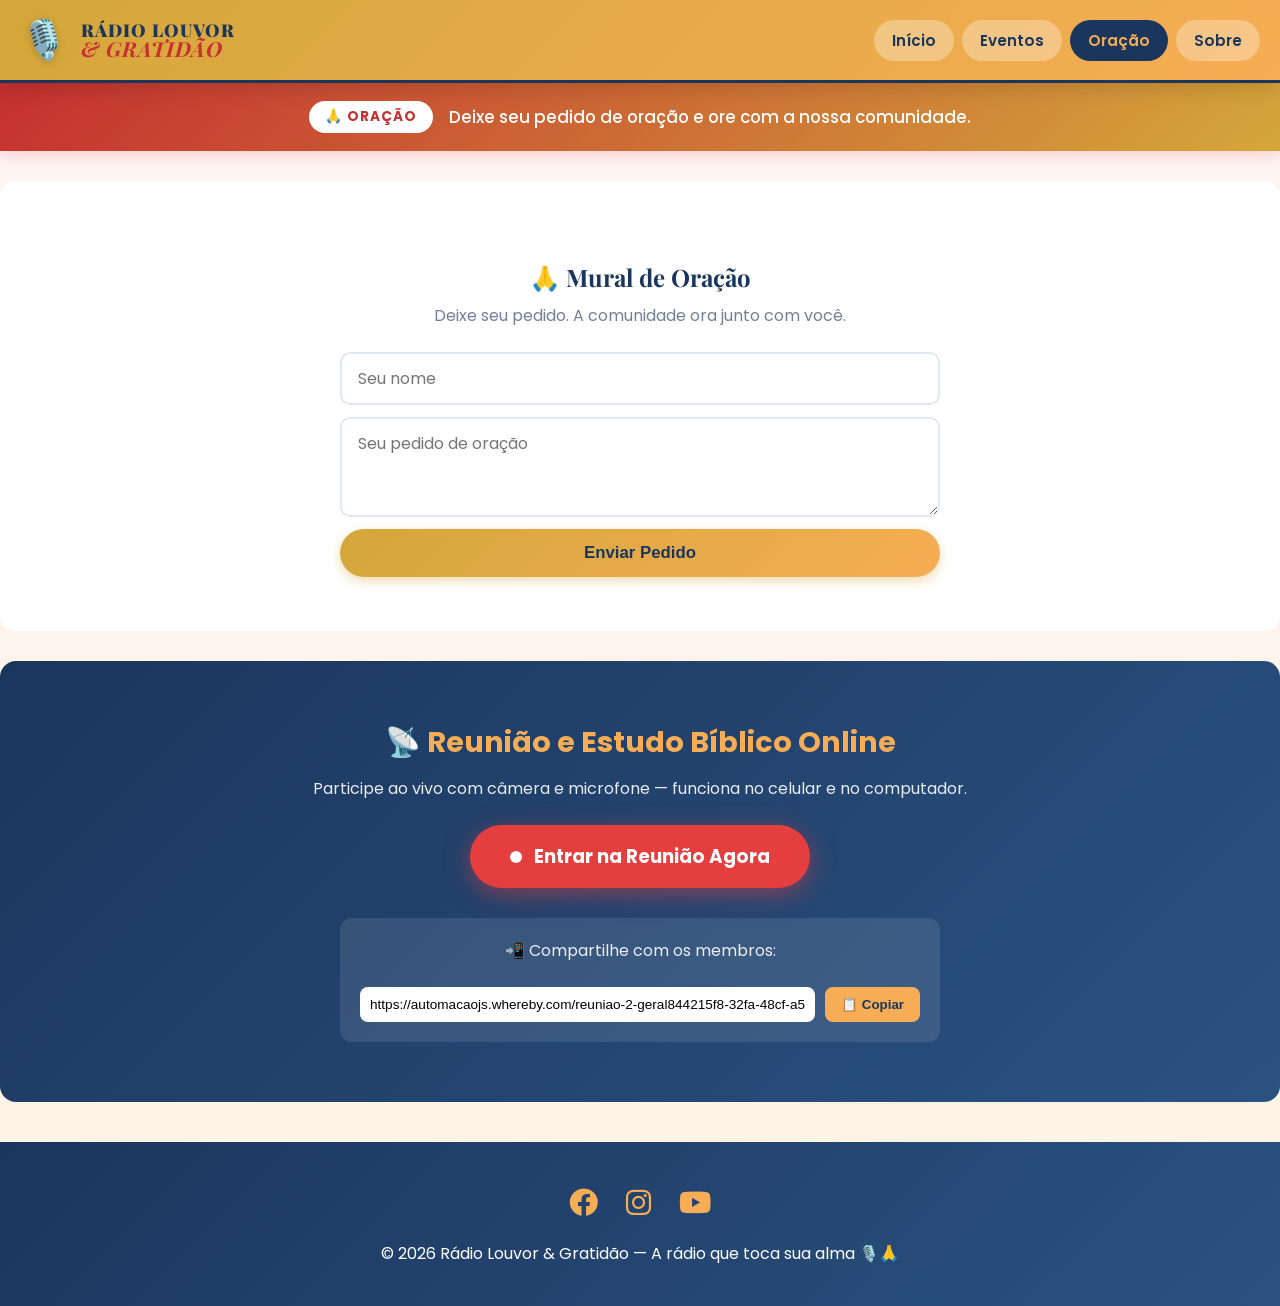
<file: oracao.html>
<!DOCTYPE html>
<html lang="pt-BR">
<head>
    <meta charset="UTF-8">
    <meta name="viewport" content="width=device-width, initial-scale=1.0">
    <title>Oração - Rádio Louvor e Gratidão</title>
    <link rel="stylesheet" href="css/style.css">
    <link rel="stylesheet" href="https://cdnjs.cloudflare.com/ajax/libs/font-awesome/6.0.0-beta3/css/all.min.css">
    <link href="https://fonts.googleapis.com/css2?family=Playfair+Display:wght@700;900&family=Poppins:wght@400;500;600;700&display=swap" rel="stylesheet">
</head>
<body>
    <header class="header">
        <div class="container header-inner">
            <a href="index.html" class="logo">
                <span class="logo-icon">🎙️</span>
                <span class="logo-text">Rádio Louvor<br><em>&amp; Gratidão</em></span>
            </a>
            <nav class="nav" id="nav">
                <ul class="nav-list">
                    <li><a href="index.html" class="nav-link">Início</a></li>
                    <li><a href="posts.html" class="nav-link">Eventos</a></li>
                    <li><a href="oracao.html" class="nav-link active">Oração</a></li>
                    <li><a href="sobre.html" class="nav-link">Sobre</a></li>
                </ul>
            </nav>
            <button class="hamburger" id="hamburger" aria-label="Abrir menu">
                <span></span>
                <span></span>
                <span></span>
            </button>
        </div>
    </header>

    <div class="banner">
        <div class="container banner-inner">
            <span class="banner-badge">🙏 ORAÇÃO</span>
            <p>Deixe seu pedido de oração e ore com a nossa comunidade.</p>
        </div>
    </div>

    <!-- MURAL DE ORAÇÃO -->
    <section class="mural-oracao" style="padding-top: 80px;">
        <div class="container">
            <h2>🙏 Mural de Oração</h2>
            <p class="section-sub">Deixe seu pedido. A comunidade ora junto com você.</p>
            <form id="oracao-form" class="oracao-form">
                <input type="text" id="nome" placeholder="Seu nome" required>
                <textarea id="pedido" placeholder="Seu pedido de oração" required></textarea>
                <button type="submit" class="btn">Enviar Pedido</button>
            </form>
            <div class="oracao-cards" id="oracaoCards"></div>
        </div>
    </section>

    <!-- SALA AO VIVO -->
    <section class="reuniao-section">
        <div class="container">
            <h2>📡 Reunião e Estudo Bíblico Online</h2>
            <p>Participe ao vivo com câmera e microfone — funciona no celular e no computador.</p>
            <a href="https://automacaojs.whereby.com/reuniao-2-geral844215f8-32fa-48cf-a5d0-91ac716888e7"
               target="_blank"
               class="btn-reuniao">
                <span class="reuniao-dot"></span>
                Entrar na Reunião Agora
            </a>
            <div class="reuniao-share">
                <p>📲 Compartilhe com os membros:</p>
                <div class="reuniao-link-box">
                    <input id="linkSala" value="https://automacaojs.whereby.com/reuniao-2-geral844215f8-32fa-48cf-a5d0-91ac716888e7"
                        readonly>
                    <button onclick="navigator.clipboard.writeText(document.getElementById('linkSala').value);this.textContent='✅ Copiado!';setTimeout(()=>this.textContent='📋 Copiar',2000)">
                        📋 Copiar
                    </button>
                </div>
            </div>
        </div>
    </section>

    <footer class="footer">
        <div class="social">
            <a href="#"><i class="fab fa-facebook"></i></a>
            <a href="#"><i class="fab fa-instagram"></i></a>
            <a href="#"><i class="fab fa-youtube"></i></a>
        </div>
        <p>&copy; 2026 Rádio Louvor &amp; Gratidão — A rádio que toca sua alma 🎙️🙏</p>
    </footer>

    <script src="js/app.js"></script>
    <script>
    (function() {
        var hamburger = document.getElementById('hamburger');
        var nav = document.getElementById('nav');
        if (hamburger && nav) {
            hamburger.addEventListener('click', function() {
                nav.classList.toggle('open');
                hamburger.classList.toggle('open');
            });
            document.addEventListener('click', function(e) {
                if (!nav.contains(e.target) && !hamburger.contains(e.target)) {
                    nav.classList.remove('open');
                    hamburger.classList.remove('open');
                }
            });
        }
    })();
    </script>
    <!-- Tawk.to Chat (suporte) -->
    <script type="text/javascript">
    var Tawk_API=Tawk_API||{}, Tawk_LoadStart=new Date();
    (function(){
    var s1=document.createElement("script"),s0=document.getElementsByTagName("script")[0];
    s1.async=true;
    s1.src='https://embed.tawk.to/62201c1d1ffac05b1d7caef3/1ft6mrlm9';
    s1.charset='UTF-8';
    s1.setAttribute('crossorigin','*');
    s0.parentNode.insertBefore(s1,s0);
    })();
    </script>
</body>
</html>
</file>
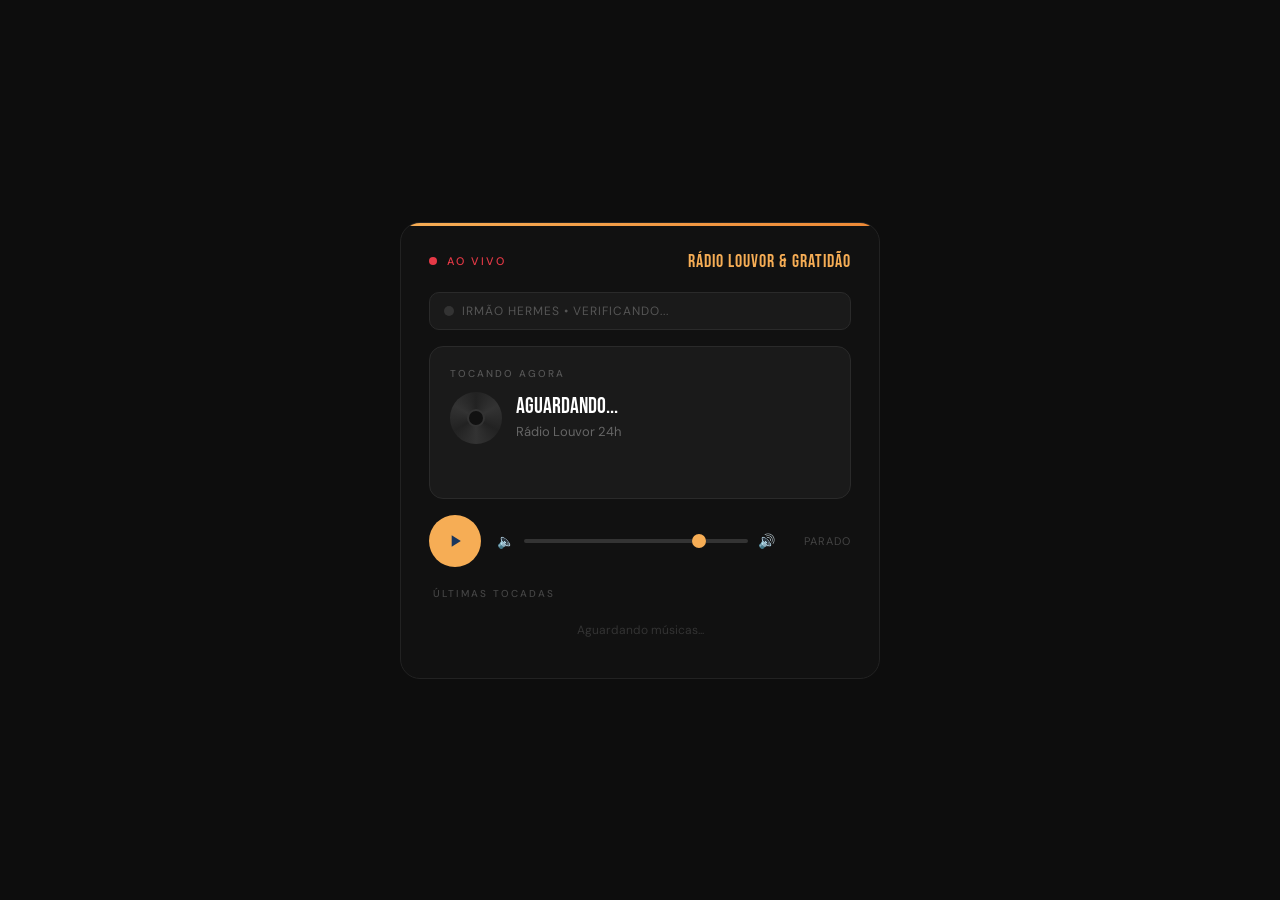
<file: radio-player.html>
<!DOCTYPE html>
<html lang="pt-BR">
<head>
<meta charset="UTF-8">
<meta name="viewport" content="width=device-width, initial-scale=1.0">
<title>Widget Rádio Louvor &amp; Gratidão</title>
<link href="https://fonts.googleapis.com/css2?family=Bebas+Neue&family=DM+Sans:wght@300;400;500&display=swap" rel="stylesheet">
<style>
  * { margin: 0; padding: 0; box-sizing: border-box; }
  .radio-widget { background: #111; border: 1px solid #222; border-radius: 20px; padding: 28px; width: 100%; max-width: 480px; margin: 0 auto; position: relative; overflow: hidden; font-family: 'DM Sans', sans-serif; }
  .radio-widget::before { content: ''; position: absolute; top: 0; left: 0; right: 0; height: 3px; background: linear-gradient(90deg, #f6ad55, #ed8936, #f6ad55); background-size: 200% 100%; animation: slideGrad 3s linear infinite; }
  @keyframes slideGrad { 0% { background-position: 0% 0%; } 100% { background-position: 200% 0%; } }
  .widget-header { display: flex; align-items: center; gap: 10px; margin-bottom: 20px; }
  .live-dot { width: 8px; height: 8px; background: #e63946; border-radius: 50%; animation: pulse 1.5s ease-in-out infinite; flex-shrink: 0; }
  @keyframes pulse { 0%, 100% { opacity: 1; transform: scale(1); } 50% { opacity: 0.3; transform: scale(0.8); } }
  .live-text { font-size: 11px; font-weight: 500; letter-spacing: 2px; text-transform: uppercase; color: #e63946; }
  .station-name { margin-left: auto; font-family: 'Bebas Neue', sans-serif; font-size: 18px; color: #f6ad55; letter-spacing: 1px; }

  /* Botão Locutor IA (SEM DUPLICAÇÃO) */
  .locutor-row { display: flex; align-items: center; gap: 8px; background: #1a1a1a; border: 1px solid #2a2a2a; border-radius: 10px; padding: 10px 14px; margin-bottom: 16px; }
  .locutor-dot { width: 10px; height: 10px; border-radius: 50%; background: #333; flex-shrink: 0; transition: background 0.4s; }
  .locutor-label { font-size: 12px; color: #555; letter-spacing: 1px; text-transform: uppercase; }
  .locutor-uptime { margin-left: auto; font-size: 11px; color: #333; }

  .now-playing { background: #1a1a1a; border-radius: 14px; padding: 20px; margin-bottom: 16px; border: 1px solid #2a2a2a; }
  .now-label { font-size: 10px; font-weight: 500; letter-spacing: 2px; text-transform: uppercase; color: #555; margin-bottom: 12px; }
  .song-info { display: flex; align-items: center; gap: 14px; }
  .vinyl { width: 52px; height: 52px; border-radius: 50%; background: conic-gradient(#222 0deg, #333 60deg, #222 120deg, #333 180deg, #222 240deg, #333 300deg, #222 360deg); flex-shrink: 0; position: relative; animation: spin 4s linear infinite; }
  .vinyl::after { content: ''; position: absolute; top: 50%; left: 50%; transform: translate(-50%, -50%); width: 14px; height: 14px; background: #111; border-radius: 50%; border: 2px solid #333; }
  @keyframes spin { from { transform: rotate(0deg); } to { transform: rotate(360deg); } }
  .song-text { flex: 1; min-width: 0; }
  .song-title { font-family: 'Bebas Neue', sans-serif; font-size: 22px; color: #fff; line-height: 1.1; white-space: nowrap; overflow: hidden; text-overflow: ellipsis; transition: opacity 0.3s; }
  .song-artist { font-size: 13px; color: #666; margin-top: 4px; white-space: nowrap; overflow: hidden; text-overflow: ellipsis; transition: opacity 0.3s; }
  .song-title.fade, .song-artist.fade { opacity: 0; }
  .wave-bar { display: flex; align-items: flex-end; gap: 3px; height: 20px; margin-top: 14px; }
  .wave-bar span { display: block; width: 3px; background: #f6ad55; border-radius: 2px; animation: wave 0.8s ease-in-out infinite alternate; opacity: 0.7; }
  .wave-bar span:nth-child(1){animation-delay:0.00s} .wave-bar span:nth-child(2){animation-delay:0.10s} .wave-bar span:nth-child(3){animation-delay:0.20s} .wave-bar span:nth-child(4){animation-delay:0.30s} .wave-bar span:nth-child(5){animation-delay:0.15s} .wave-bar span:nth-child(6){animation-delay:0.05s} .wave-bar span:nth-child(7){animation-delay:0.25s} .wave-bar span:nth-child(8){animation-delay:0.35s}
  @keyframes wave { from { height: 4px; } to { height: 18px; } }
  .player-controls { display: flex; align-items: center; gap: 16px; margin-bottom: 20px; }
  .btn-play { width: 52px; height: 52px; border-radius: 50%; background: #f6ad55; border: none; cursor: pointer; display: flex; align-items: center; justify-content: center; transition: background 0.2s, transform 0.1s; flex-shrink: 0; }
  .btn-play:hover { background: #ed8936; } .btn-play:active { transform: scale(0.95); } .btn-play svg { width: 20px; height: 20px; fill: #1a365d; }
  .volume-wrap { flex: 1; display: flex; align-items: center; gap: 10px; }
  .vol-icon { color: #555; font-size: 14px; }
  .volume-slider { flex: 1; -webkit-appearance: none; height: 4px; border-radius: 2px; background: #333; outline: none; cursor: pointer; }
  .volume-slider::-webkit-slider-thumb { -webkit-appearance: none; width: 14px; height: 14px; border-radius: 50%; background: #f6ad55; cursor: pointer; }
  .status-text { font-size: 11px; color: #444; letter-spacing: 1px; text-transform: uppercase; min-width: 60px; text-align: right; }
  .playlist-label { font-size: 10px; font-weight: 500; letter-spacing: 2px; text-transform: uppercase; color: #444; margin-bottom: 10px; padding-left: 4px; }
  .playlist-item { display: flex; align-items: center; gap: 12px; padding: 10px 12px; border-radius: 10px; transition: background 0.2s; }
  .playlist-item:hover { background: #1a1a1a; }
  .track-num { font-family: 'Bebas Neue', sans-serif; font-size: 14px; color: #333; width: 18px; text-align: center; flex-shrink: 0; }
  .track-info { flex: 1; min-width: 0; }
  .track-name { font-size: 13px; font-weight: 500; color: #bbb; white-space: nowrap; overflow: hidden; text-overflow: ellipsis; }
  .track-artist { font-size: 11px; color: #444; margin-top: 1px; }
  .empty-text { font-size: 12px; color: #333; text-align: center; padding: 12px 0; }
</style>
</head>
<body style="background:#0d0d0d;display:flex;align-items:center;justify-content:center;min-height:100vh;padding:20px;">
<div class="radio-widget">
  <div class="widget-header">
    <div class="live-dot"></div>
    <span class="live-text">Ao vivo</span>
    <div class="station-name">Rádio Louvor &amp; Gratidão</div>
  </div>
  <!-- Botão Locutor IA (único, sem duplicação) -->
  <div class="locutor-row">
    <div class="locutor-dot" id="locutor-dot"></div>
    <span class="locutor-label" id="locutor-label">Locutor IA</span>
    <span class="locutor-uptime" id="locutor-uptime"></span>
  </div>
  <div class="now-playing">
    <div class="now-label">Tocando agora</div>
    <div class="song-info">
      <div class="vinyl"></div>
      <div class="song-text">
        <div class="song-title" id="song-title">Aguardando...</div>
        <div class="song-artist" id="song-artist">Rádio Louvor 24h</div>
      </div>
    </div>
    <div class="wave-bar"><span></span><span></span><span></span><span></span><span></span><span></span><span></span><span></span></div>
  </div>
  <div class="player-controls">
    <button class="btn-play" id="btn-play" onclick="togglePlay()">
      <svg id="icon-play" viewBox="0 0 24 24"><path d="M8 5v14l11-7z"/></svg>
      <svg id="icon-pause" viewBox="0 0 24 24" style="display:none"><path d="M6 19h4V5H6v14zm8-14v14h4V5h-4z"/></svg>
    </button>
    <div class="volume-wrap">
      <span class="vol-icon">🔈</span>
      <input type="range" class="volume-slider" id="volume" min="0" max="100" value="80" oninput="setVolume(this.value)">
      <span class="vol-icon">🔊</span>
    </div>
    <span class="status-text" id="status">Parado</span>
  </div>
  <div class="playlist-label">Últimas tocadas</div>
  <div id="playlist-items"><div class="empty-text">Aguardando músicas...</div></div>
</div>
<script>
  const MOUNT_ID = '2lakgfphuy7tv';
  const STREAM_URL = 'https://stream.zeno.fm/' + MOUNT_ID;
  let audio = new Audio();
  audio.volume = 0.8;
  let playing = false;
  let history = [];
  let lastTitle = '';

  function togglePlay() {
    if (playing) {
      audio.pause(); audio.src = ''; playing = false;
      document.getElementById('icon-play').style.display = 'block';
      document.getElementById('icon-pause').style.display = 'none';
      document.getElementById('status').textContent = 'Parado';
    } else {
      audio.src = STREAM_URL + '?t=' + Date.now();
      audio.play().catch(function(){});
      playing = true;
      document.getElementById('icon-play').style.display = 'none';
      document.getElementById('icon-pause').style.display = 'block';
      document.getElementById('status').textContent = 'Ouvindo';
    }
  }

  function setVolume(v) { audio.volume = v / 100; }

  function connectMetadata() {
    var es = new EventSource('https://api.zeno.fm/mounts/metadata/subscribe/' + MOUNT_ID);
    es.onmessage = function(e) {
      try {
        var data = JSON.parse(e.data);
        var raw = data.streamTitle || '';
        if (raw && raw !== lastTitle) { lastTitle = raw; processTitle(raw); }
      } catch(_) {}
    };
    es.onerror = function() { es.close(); setTimeout(connectMetadata, 10000); };
  }

  function processTitle(raw) {
    var title = raw; var artist = 'Rádio Louvor & Gratidão';
    if (raw.includes(' - ')) { var parts = raw.split(' - '); artist = parts[0].trim(); title = parts.slice(1).join(' - ').trim(); }
    history.unshift({ title: title, artist: artist });
    if (history.length > 6) history.pop();
    updateUI(title, artist); renderPlaylist();
  }

  function updateUI(title, artist) {
    var t = document.getElementById('song-title'); var a = document.getElementById('song-artist');
    t.classList.add('fade'); a.classList.add('fade');
    setTimeout(function() { t.textContent = title; a.textContent = artist; t.classList.remove('fade'); a.classList.remove('fade'); }, 300);
  }

  function renderPlaylist() {
    var container = document.getElementById('playlist-items');
    var past = history.slice(1);
    if (past.length === 0) { container.innerHTML = '<div class="empty-text">Histórico ainda vazio</div>'; return; }
    container.innerHTML = past.map(function(item, i) {
      return '<div class="playlist-item"><div class="track-num">' + (i+1) + '</div><div class="track-info"><div class="track-name">' + esc(item.title) + '</div><div class="track-artist">' + esc(item.artist) + '</div></div></div>';
    }).join('');
  }

  function esc(s) { return s.replace(/&/g,'&amp;').replace(/</g,'&lt;').replace(/>/g,'&gt;'); }

  function checkLocutorStatus() {
    fetch('http://156.67.31.108:3200/status.json?t=' + Date.now())
      .then(function(r){ return r.json(); })
      .then(function(data) {
        var dot = document.getElementById('locutor-dot');
        var label = document.getElementById('locutor-label');
        var uptime = document.getElementById('locutor-uptime');
        if (data.status === 'on') {
          dot.style.background = '#2dc653';
          dot.style.boxShadow = '0 0 8px #2dc653';
          label.style.color = '#2dc653';
          label.textContent = 'Irmão Hermes • Online';
          uptime.textContent = data.uptime || '';
        } else {
          dot.style.background = '#e63946';
          dot.style.boxShadow = '0 0 8px #e63946';
          label.style.color = '#e63946';
          label.textContent = 'Irmão Hermes • Offline';
          uptime.textContent = '';
        }
      })
      .catch(function() {
        document.getElementById('locutor-label').textContent = 'Irmão Hermes • Verificando...';
      });
  }
  checkLocutorStatus();
  setInterval(checkLocutorStatus, 30000);
  connectMetadata();
</script>
</body>
</html>
</file>
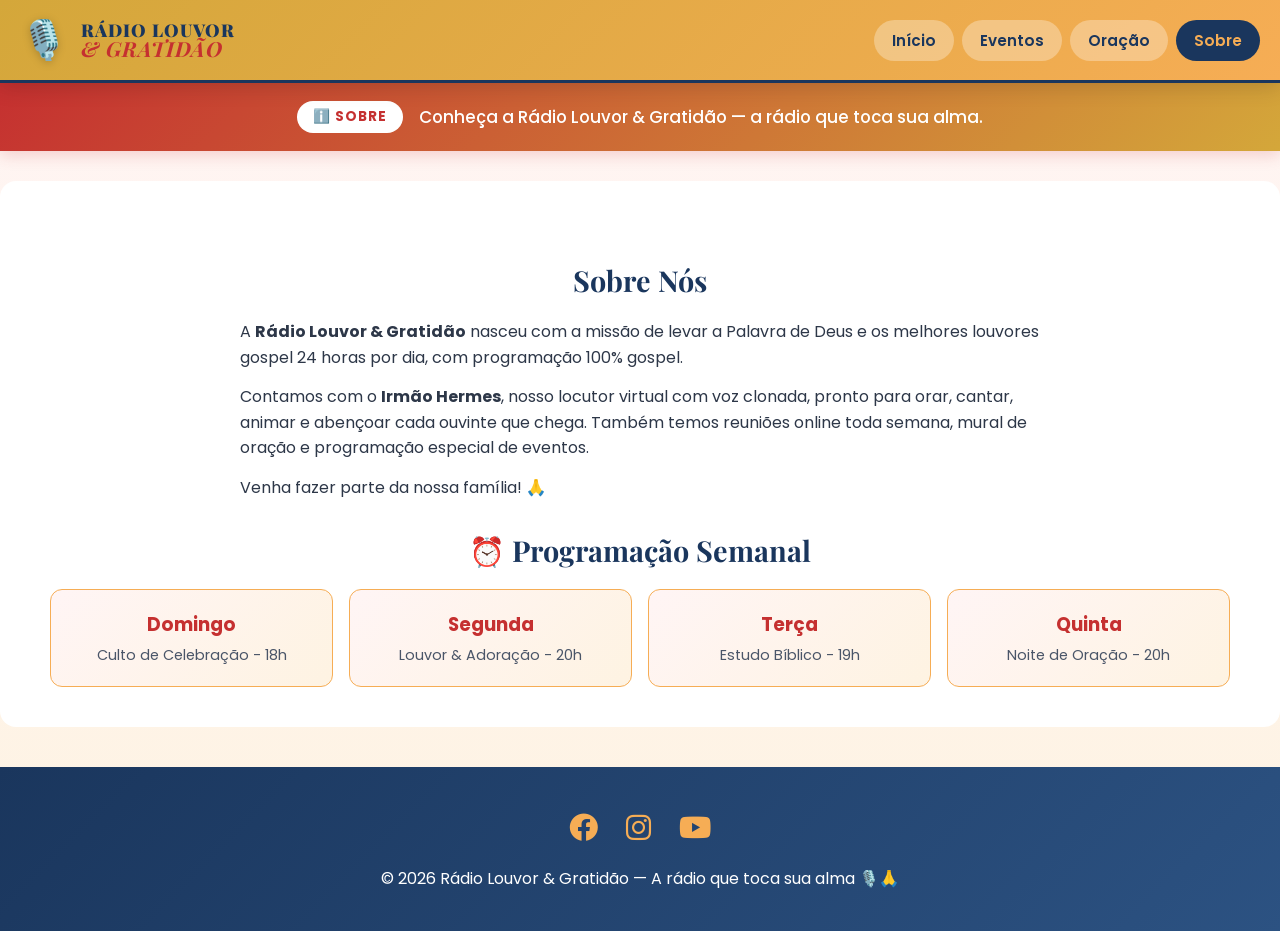
<file: sobre.html>
<!DOCTYPE html>
<html lang="pt-BR">
<head>
    <meta charset="UTF-8">
    <meta name="viewport" content="width=device-width, initial-scale=1.0">
    <title>Sobre - Rádio Louvor e Gratidão</title>
    <link rel="stylesheet" href="css/style.css">
    <link rel="stylesheet" href="https://cdnjs.cloudflare.com/ajax/libs/font-awesome/6.0.0-beta3/css/all.min.css">
    <link href="https://fonts.googleapis.com/css2?family=Playfair+Display:wght@700;900&family=Poppins:wght@400;500;600;700&display=swap" rel="stylesheet">
</head>
<body>
    <header class="header">
        <div class="container header-inner">
            <a href="index.html" class="logo">
                <span class="logo-icon">🎙️</span>
                <span class="logo-text">Rádio Louvor<br><em>&amp; Gratidão</em></span>
            </a>
            <nav class="nav" id="nav">
                <ul class="nav-list">
                    <li><a href="index.html" class="nav-link">Início</a></li>
                    <li><a href="posts.html" class="nav-link">Eventos</a></li>
                    <li><a href="oracao.html" class="nav-link">Oração</a></li>
                    <li><a href="sobre.html" class="nav-link active">Sobre</a></li>
                </ul>
            </nav>
            <button class="hamburger" id="hamburger" aria-label="Abrir menu">
                <span></span>
                <span></span>
                <span></span>
            </button>
        </div>
    </header>

    <div class="banner">
        <div class="container banner-inner">
            <span class="banner-badge">ℹ️ SOBRE</span>
            <p>Conheça a Rádio Louvor &amp; Gratidão — a rádio que toca sua alma.</p>
        </div>
    </div>

    <section class="sobre" style="padding-top: 80px;">
        <div class="container">
            <h2>Sobre Nós</h2>
            <div class="content-section">
                <p>A <strong>Rádio Louvor &amp; Gratidão</strong> nasceu com a missão de levar a Palavra de Deus e os melhores louvores gospel 24 horas por dia, com programação 100% gospel.</p>
                <p>Contamos com o <strong>Irmão Hermes</strong>, nosso locutor virtual com voz clonada, pronto para orar, cantar, animar e abençoar cada ouvinte que chega. Também temos reuniões online toda semana, mural de oração e programação especial de eventos.</p>
                <p>Venha fazer parte da nossa família! 🙏</p>
            </div>

            <h2 class="horarios-title">⏰ Programação Semanal</h2>
            <div class="horarios">
                <div class="card">
                    <h3>Domingo</h3>
                    <p>Culto de Celebração - 18h</p>
                </div>
                <div class="card">
                    <h3>Segunda</h3>
                    <p>Louvor &amp; Adoração - 20h</p>
                </div>
                <div class="card">
                    <h3>Terça</h3>
                    <p>Estudo Bíblico - 19h</p>
                </div>
                <div class="card">
                    <h3>Quinta</h3>
                    <p>Noite de Oração - 20h</p>
                </div>
            </div>
        </div>
    </section>

    <footer class="footer">
        <div class="social">
            <a href="#"><i class="fab fa-facebook"></i></a>
            <a href="#"><i class="fab fa-instagram"></i></a>
            <a href="#"><i class="fab fa-youtube"></i></a>
        </div>
        <p>&copy; 2026 Rádio Louvor &amp; Gratidão — A rádio que toca sua alma 🎙️🙏</p>
    </footer>

    <script src="js/app.js"></script>
    <script>
    (function() {
        var hamburger = document.getElementById('hamburger');
        var nav = document.getElementById('nav');
        if (hamburger && nav) {
            hamburger.addEventListener('click', function() {
                nav.classList.toggle('open');
                hamburger.classList.toggle('open');
            });
            document.addEventListener('click', function(e) {
                if (!nav.contains(e.target) && !hamburger.contains(e.target)) {
                    nav.classList.remove('open');
                    hamburger.classList.remove('open');
                }
            });
        }
    })();
    </script>
    <!-- Tawk.to Chat (suporte) -->
    <script type="text/javascript">
    var Tawk_API=Tawk_API||{}, Tawk_LoadStart=new Date();
    (function(){
    var s1=document.createElement("script"),s0=document.getElementsByTagName("script")[0];
    s1.async=true;
    s1.src='https://embed.tawk.to/62201c1d1ffac05b1d7caef3/1ft6mrlm9';
    s1.charset='UTF-8';
    s1.setAttribute('crossorigin','*');
    s0.parentNode.insertBefore(s1,s0);
    })();
    </script>
</body>
</html>
</file>
<file: css/style.css>
/* ============ RESET ============ */
* { margin: 0; padding: 0; box-sizing: border-box; }
body {
    font-family: 'Poppins', 'Segoe UI', sans-serif;
    background: linear-gradient(180deg, #fff5f5 0%, #fef3e2 100%);
    color: #2d3748;
    min-height: 100vh;
}
a { text-decoration: none; color: inherit; }
ul { list-style: none; }

.container { max-width: 1300px; margin: 0 auto; padding: 0 20px; }

/* ============ HEADER ============ */
.header {
    background: linear-gradient(135deg, #d4a73a 0%, #f6ad55 100%);
    color: #1a365d;
    position: sticky;
    top: 0;
    z-index: 999;
    box-shadow: 0 4px 20px rgba(0,0,0,0.15);
    border-bottom: 3px solid #1a365d;
}
.header-inner {
    display: flex;
    justify-content: space-between;
    align-items: center;
    height: 80px;
}
.logo {
    display: flex;
    align-items: center;
    gap: 12px;
    color: #1a365d;
    font-weight: 900;
    text-transform: uppercase;
    letter-spacing: 1px;
    line-height: 1;
}
.logo-icon { font-size: 2.4rem; filter: drop-shadow(0 2px 4px rgba(0,0,0,0.2)); }
.logo-text { font-family: 'Playfair Display', serif; font-size: 1.1rem; }
.logo-text em { font-style: italic; font-size: 1.3rem; color: #c53030; font-weight: 700; display: block; }

/* ============ NAV ============ */
.nav-list { display: flex; gap: 8px; }
.nav-link {
    color: #1a365d;
    padding: 10px 18px;
    border-radius: 25px;
    font-size: 0.95rem;
    font-weight: 600;
    transition: all 0.2s;
    background: rgba(255,255,255,0.3);
}
.nav-link:hover, .nav-link.active {
    background: #1a365d;
    color: #f6ad55;
    transform: translateY(-1px);
}

/* ============ HAMBURGUER ============ */
.hamburger {
    display: none;
    flex-direction: column;
    justify-content: center;
    gap: 5px;
    width: 44px;
    height: 44px;
    background: #1a365d;
    border: none;
    border-radius: 8px;
    cursor: pointer;
    padding: 8px;
}
.hamburger span { display: block; width: 100%; height: 3px; background: #f6ad55; border-radius: 2px; transition: all 0.3s; }
.hamburger.open span:nth-child(1) { transform: translateY(8px) rotate(45deg); }
.hamburger.open span:nth-child(2) { opacity: 0; }
.hamburger.open span:nth-child(3) { transform: translateY(-8px) rotate(-45deg); }

/* ============ BANNER ============ */
.banner {
    background: linear-gradient(135deg, #c53030 0%, #d4a73a 100%);
    color: #fff;
    padding: 18px 20px;
    box-shadow: 0 4px 15px rgba(197,48,48,0.2);
    text-align: center;
}
.banner-inner { display: flex; align-items: center; justify-content: center; gap: 16px; flex-wrap: wrap; max-width: 1300px; margin: 0 auto; }
.banner-badge {
    background: #fff;
    color: #c53030;
    padding: 6px 16px;
    border-radius: 20px;
    font-weight: 700;
    font-size: 0.85rem;
    letter-spacing: 1px;
    animation: pulseBadge 2s ease-in-out infinite;
    display: inline-block;
}
@keyframes pulseBadge { 0%, 100% { transform: scale(1); } 50% { transform: scale(1.05); } }
.banner p { font-size: 1.05rem; font-weight: 500; margin: 0; display: inline-block; }

/* ============ HERO ============ */
.hero {
    background:
        linear-gradient(135deg, rgba(26,54,93,0.92), rgba(197,48,48,0.88)),
        url('https://images.unsplash.com/photo-1493225457124-a3eb161ffa5f?w=1600') center/cover;
    color: #fff;
    padding: 80px 20px;
    text-align: center;
}
.hero-inner { max-width: 800px; margin: 0 auto; }
.hero h1 {
    font-family: 'Playfair Display', serif;
    font-size: 2.8rem;
    color: #f6ad55;
    margin-bottom: 20px;
    text-shadow: 0 2px 10px rgba(0,0,0,0.3);
}
.hero p { font-size: 1.15rem; margin-bottom: 32px; opacity: 0.95; }

/* ============ BOTÕES ============ */
.btn {
    display: inline-block;
    background: linear-gradient(135deg, #d4a73a, #f6ad55);
    color: #1a365d;
    padding: 14px 32px;
    border-radius: 30px;
    font-weight: 700;
    font-size: 1.05rem;
    transition: all 0.2s;
    box-shadow: 0 4px 12px rgba(212,167,58,0.4);
    border: none;
    cursor: pointer;
}
.btn:hover { transform: translateY(-2px); box-shadow: 0 6px 18px rgba(212,167,58,0.6); }
.btn-block { display: block; width: 100%; text-align: center; }
.btn-store { background: linear-gradient(135deg, #1a365d, #2c5282); color: #fff; }
.btn-pulse {
    animation: btnPulse 1.6s ease-in-out infinite;
    background: linear-gradient(135deg, #c53030, #e53e3e);
    color: #fff;
    display: inline-flex; align-items: center; gap: 10px;
}
.btn-pulse .btn-dot { width: 10px; height: 10px; background: #fff; border-radius: 50%; animation: pulse 1s infinite; }

/* ============ LAYOUT 3 COLUNAS ============ */
.main-grid {
    display: grid;
    grid-template-columns: 280px 1fr 320px;
    gap: 24px;
    padding-top: 40px;
    padding-bottom: 60px;
}
.col-left, .col-right { display: flex; flex-direction: column; gap: 20px; }
.col-center { display: flex; flex-direction: column; gap: 30px; min-width: 0; }

/* ============ WIDGETS COLUNAS LATERAIS ============ */
.widget {
    background: #fff;
    border-radius: 16px;
    padding: 20px;
    box-shadow: 0 4px 15px rgba(0,0,0,0.06);
    border: 1px solid #f0e6d2;
}
.widget h3 {
    color: #1a365d;
    font-size: 1.15rem;
    margin-bottom: 8px;
    font-weight: 700;
}
.widget-sub { color: #718096; font-size: 0.9rem; margin-bottom: 14px; }
.widget-highlight {
    background: linear-gradient(135deg, #fff5f5, #fef3e2);
    border: 2px solid #f6ad55;
}
.widget iframe { max-width: 100%; }

/* ============ TOP 10 LOUVORES ============ */
.widget-top10 { border: 2px solid #d4a73a; }
.top10-list { display: flex; flex-direction: column; gap: 8px; margin-top: 12px; }
.top10-list li {
    display: flex;
    align-items: center;
    gap: 10px;
    padding: 10px;
    background: #fef3e2;
    border-radius: 10px;
    transition: all 0.2s;
}
.top10-list li:hover { background: #fbd38d; transform: translateX(4px); }
.top10-list .rank {
    background: linear-gradient(135deg, #d4a73a, #f6ad55);
    color: #fff;
    width: 28px;
    height: 28px;
    border-radius: 50%;
    display: flex;
    align-items: center;
    justify-content: center;
    font-weight: 700;
    font-size: 0.85rem;
    flex-shrink: 0;
}
.top10-list .song { flex: 1; min-width: 0; }
.top10-list .song strong { display: block; font-size: 0.9rem; color: #1a365d; white-space: nowrap; overflow: hidden; text-overflow: ellipsis; }
.top10-list .song small { color: #718096; font-size: 0.75rem; }
.top10-list .ask-btn {
    background: #1a365d;
    color: #f6ad55;
    border: none;
    padding: 6px 12px;
    border-radius: 14px;
    font-size: 0.75rem;
    font-weight: 700;
    cursor: pointer;
    flex-shrink: 0;
    transition: all 0.2s;
}
.top10-list .ask-btn:hover { background: #c53030; color: #fff; }

/* ============ CHAT HERMES - QUADRADO CHAMATIVO ============ */
.chat-hero {
    background: linear-gradient(135deg, #1a365d 0%, #2c5282 100%);
    border: 4px solid #d4a73a;
    border-radius: 20px;
    padding: 24px;
    box-shadow:
        0 0 0 6px rgba(212,167,58,0.25),
        0 12px 40px rgba(26,54,93,0.4);
    position: relative;
    overflow: hidden;
    animation: chatGlow 3s ease-in-out infinite;
}
@keyframes chatGlow {
    0%, 100% { box-shadow: 0 0 0 6px rgba(212,167,58,0.25), 0 12px 40px rgba(26,54,93,0.4); }
    50% { box-shadow: 0 0 0 10px rgba(212,167,58,0.45), 0 12px 50px rgba(212,167,58,0.5); }
}
.chat-hero-header { text-align: center; margin-bottom: 16px; color: #fff; position: relative; }
.chat-hero-header h2 {
    font-family: 'Playfair Display', serif;
    color: #f6ad55;
    font-size: 1.7rem;
    margin-bottom: 6px;
}
.chat-hero-header p { color: #e2e8f0; font-size: 0.95rem; }
.chat-live-dot {
    display: inline-block;
    width: 12px; height: 12px;
    background: #e53e3e;
    border-radius: 50%;
    margin-right: 6px;
    vertical-align: middle;
    animation: pulse 1s infinite;
    box-shadow: 0 0 10px #e53e3e;
}
.chat-live-text {
    display: inline-block;
    background: #e53e3e;
    color: #fff;
    padding: 4px 14px;
    border-radius: 14px;
    font-weight: 700;
    font-size: 0.8rem;
    letter-spacing: 1.5px;
    vertical-align: middle;
    margin-bottom: 8px;
    animation: liveBlink 1.5s ease-in-out infinite;
}
@keyframes liveBlink {
    0%, 100% { background: #e53e3e; }
    50% { background: #c53030; }
}
.chat-hero-frame {
    background: #0a0a0a;
    border-radius: 14px;
    padding: 4px;
    box-shadow: inset 0 0 20px rgba(0,0,0,0.5);
}
.chat-hero-footer { text-align: center; margin-top: 14px; }
.chat-tip { color: #fbd38d; font-size: 0.85rem; font-style: italic; }

/* ============ AUDIO SENDER (BOTÃO DE ENVIAR ÁUDIO) ============ */
.audio-sender {
    background: linear-gradient(135deg, #1a365d 0%, #2c5282 100%);
    border-radius: 20px;
    padding: 36px 30px;
    box-shadow: 0 8px 30px rgba(26,54,93,0.3);
    border: 4px solid #d4a73a;
    text-align: center;
    position: relative;
    overflow: hidden;
}
.audio-sender::before {
    content: '';
    position: absolute;
    top: 0; left: 0; right: 0;
    height: 4px;
    background: linear-gradient(90deg, #d4a73a, #f6ad55, #d4a73a);
    background-size: 200% 100%;
    animation: slideGrad 3s linear infinite;
}
@keyframes slideGrad { 0% { background-position: 0% 0%; } 100% { background-position: 200% 0%; } }
.audio-sender h3 {
    color: #f6ad55;
    font-size: 1.5rem;
    margin-bottom: 8px;
    font-weight: 700;
}
.audio-sender-sub {
    color: #e2e8f0;
    font-size: 1rem;
    margin-bottom: 24px;
}
.audio-sender-controls {
    display: flex;
    align-items: center;
    justify-content: center;
    gap: 20px;
    flex-wrap: wrap;
    margin-bottom: 16px;
}
.btn-mic {
    width: 80px;
    height: 80px;
    border-radius: 50%;
    background: linear-gradient(135deg, #d4a73a, #f6ad55);
    color: #1a365d;
    border: 4px solid #fff;
    box-shadow: 0 6px 20px rgba(212,167,58,0.5);
    cursor: pointer;
    display: flex;
    align-items: center;
    justify-content: center;
    transition: all 0.2s;
    flex-shrink: 0;
}
.btn-mic:hover {
    transform: scale(1.1);
    box-shadow: 0 8px 25px rgba(212,167,58,0.7);
}
.btn-mic.recording {
    background: #ef4444;
    color: #fff;
    animation: micPulse 1s ease-in-out infinite;
}
.btn-mic.uploading {
    background: #3182ce;
    color: #fff;
    cursor: wait;
}
@keyframes micPulse {
    0%, 100% { transform: scale(1); box-shadow: 0 0 0 0 rgba(239,68,68,0.7); }
    50% { transform: scale(1.15); box-shadow: 0 0 0 20px rgba(239,68,68,0); }
}
.mic-status {
    color: #fff;
    font-size: 1rem;
    font-weight: 500;
    max-width: 400px;
    text-align: left;
    min-height: 1.2em;
}
.audio-sender-hint {
    color: #cbd5e0;
    font-size: 0.85rem;
    font-style: italic;
    margin-top: 16px;
}

/* ============ SECTIONS ============ */
.latest-posts, .eventos {
    background: #fff;
    border-radius: 16px;
    padding: 30px;
    box-shadow: 0 4px 15px rgba(0,0,0,0.06);
}
.latest-posts h2, .eventos h2 {
    color: #1a365d;
    text-align: center;
    font-family: 'Playfair Display', serif;
    font-size: 1.6rem;
    margin-bottom: 8px;
}
.section-sub { color: #718096; text-align: center; margin-bottom: 24px; }
.grid { display: grid; grid-template-columns: repeat(auto-fit, minmax(260px, 1fr)); gap: 20px; margin-bottom: 24px; }

/* ============ POST CARDS ============ */
.post-card {
    background: #fff;
    border: 1px solid #e2e8f0;
    border-radius: 12px;
    overflow: hidden;
    transition: all 0.2s;
    text-align: left;
}
.post-card:hover { transform: translateY(-4px); box-shadow: 0 8px 25px rgba(0,0,0,0.1); }
.post-card img { width: 100%; height: 160px; object-fit: cover; display: block; }
.post-card-content { padding: 16px; }
.post-card .meta { color: #c53030; font-size: 0.75rem; font-weight: 600; text-transform: uppercase; letter-spacing: 0.5px; }
.post-card h3 { color: #1a365d; font-size: 1.05rem; margin: 6px 0 8px; line-height: 1.3; }
.post-card p { color: #4a5568; font-size: 0.88rem; line-height: 1.4; }
.blog-post { background: #fff; border: 1px solid #e2e8f0; border-radius: 12px; overflow: hidden; margin-bottom: 20px; text-align: left; }
.blog-post img { width: 100%; height: 220px; object-fit: cover; }
.blog-post-body { padding: 20px; }
.badge { display: inline-block; background: #fef3e2; color: #c53030; padding: 4px 10px; border-radius: 12px; font-size: 0.75rem; font-weight: 700; text-transform: uppercase; }
.btn-sm { display: inline-block; background: #1a365d; color: #f6ad55; padding: 6px 14px; border-radius: 14px; font-size: 0.8rem; font-weight: 600; margin-top: 8px; }
.btn-post { display: inline-block; background: #d4a73a; color: #1a365d; padding: 8px 18px; border-radius: 16px; font-weight: 700; margin-top: 10px; }

/* ============ CTA ORAÇÃO ============ */
.prayer-cta {
    background: linear-gradient(135deg, #fff5f5, #fef3e2);
    padding: 40px 20px;
    text-align: center;
    border-radius: 16px;
    border: 2px solid #f6ad55;
}
.prayer-cta-label { color: #718096; font-size: 0.9rem; text-transform: uppercase; letter-spacing: 1px; font-weight: 600; margin-bottom: 16px; }
.prayer-cta-btn {
    display: inline-flex; align-items: center; gap: 12px;
    background: linear-gradient(135deg, #1a365d, #2c5282);
    color: #fff; padding: 16px 36px; border-radius: 50px;
    font-weight: 700; font-size: 1.1rem;
    box-shadow: 0 6px 20px rgba(26,54,93,0.4);
    text-decoration: none;
}
.prayer-cta-btn:hover { transform: scale(1.05); }
.prayer-cta-dot { width: 10px; height: 10px; background: #f6ad55; border-radius: 50%; animation: pulseOracao 1.5s infinite; }
@keyframes pulseOracao { 0%, 100% { opacity: 1; transform: scale(1); } 50% { opacity: 0.3; transform: scale(1.5); } }
.prayer-cta-sub { color: #718096; font-size: 0.85rem; margin-top: 14px; }

/* ============ SOBRE ============ */
.sobre { background: #fff; border-radius: 16px; padding: 40px 30px; margin: 30px 0; }
.sobre h2 { color: #1a365d; text-align: center; font-family: 'Playfair Display', serif; font-size: 1.8rem; margin-bottom: 20px; }
.content-section { max-width: 800px; margin: 0 auto 30px; }
.content-section p { margin-bottom: 14px; line-height: 1.6; }
.horarios-title { text-align: center; margin: 30px 0 20px; color: #1a365d; font-family: 'Playfair Display', serif; }
.horarios { display: grid; grid-template-columns: repeat(auto-fit, minmax(180px, 1fr)); gap: 16px; }
.card { background: linear-gradient(135deg, #fff5f5, #fef3e2); border-radius: 12px; padding: 20px; text-align: center; border: 1px solid #f6ad55; }
.card h3 { color: #c53030; margin-bottom: 6px; }
.card p { color: #4a5568; font-size: 0.9rem; }

/* ============ MURAL DE ORAÇÃO ============ */
.mural-oracao { background: #fff; border-radius: 16px; padding: 30px; margin: 30px 0; }
.mural-oracao h2 { color: #1a365d; text-align: center; font-family: 'Playfair Display', serif; margin-bottom: 10px; }
.oracao-form { max-width: 600px; margin: 20px auto; display: flex; flex-direction: column; gap: 12px; }
.oracao-form input, .oracao-form textarea {
    padding: 12px 16px;
    border: 2px solid #e2e8f0;
    border-radius: 10px;
    font-family: inherit;
    font-size: 1rem;
    transition: border 0.2s;
}
.oracao-form input:focus, .oracao-form textarea:focus { outline: none; border-color: #d4a73a; }
.oracao-form textarea { min-height: 100px; resize: vertical; }
.oracao-cards { display: grid; gap: 12px; max-width: 800px; margin: 24px auto 0; }
.oracao-card { background: linear-gradient(135deg, #fff5f5, #fef3e2); border-radius: 12px; padding: 16px; border-left: 4px solid #d4a73a; }
.oracao-card h4 { color: #c53030; margin-bottom: 6px; }
.oracao-card p { color: #2d3748; line-height: 1.4; }

/* ============ SALA REUNIÃO ============ */
.reuniao-section {
    background: linear-gradient(135deg, #1a365d, #2c5282);
    padding: 60px 20px;
    text-align: center;
    color: #fff;
    border-radius: 16px;
    margin: 30px 0;
}
.reuniao-section h2 { color: #f6ad55; margin-bottom: 12px; font-size: 1.8rem; }
.reuniao-section p { margin-bottom: 24px; opacity: 0.9; }
.btn-reuniao {
    display: inline-flex; align-items: center; gap: 12px;
    background: #e53e3e; color: #fff;
    padding: 18px 40px; border-radius: 50px;
    font-weight: 700; font-size: 1.15rem;
    box-shadow: 0 6px 25px rgba(229,62,62,0.5);
    text-decoration: none;
}
.reuniao-dot { width: 12px; height: 12px; background: #fff; border-radius: 50%; animation: pulse 1.2s infinite; }
.reuniao-share { margin-top: 30px; background: rgba(255,255,255,0.1); border-radius: 12px; padding: 20px; max-width: 600px; margin: 30px auto 0; }
.reuniao-link-box { display: flex; gap: 10px; align-items: center; margin-top: 12px; }
.reuniao-link-box input { flex: 1; padding: 10px; border-radius: 8px; border: none; font-size: 0.85rem; }
.reuniao-link-box button { background: #f6ad55; color: #1a365d; border: none; padding: 10px 16px; border-radius: 8px; font-weight: 700; cursor: pointer; }

/* ============ FOOTER ============ */
.footer {
    background: linear-gradient(135deg, #1a365d, #2c5282);
    color: #fff;
    text-align: center;
    padding: 40px 20px;
    margin-top: 40px;
}
.social { margin-bottom: 16px; }
.social a {
    color: #f6ad55;
    font-size: 1.8rem;
    margin: 0 12px;
    transition: all 0.2s;
    display: inline-block;
}
.social a:hover { color: #fff; transform: scale(1.2); }

/* ============ MOBILE ============ */
@media (max-width: 1024px) {
    .main-grid { grid-template-columns: 1fr; }
    .col-left, .col-right { order: 2; }
    .col-center { order: 1; }
}
@media (max-width: 768px) {
    .hamburger { display: flex; }
    .nav { display: none; position: absolute; top: 80px; left: 0; right: 0; background: #1a365d; padding: 20px; box-shadow: 0 4px 20px rgba(0,0,0,0.2); }
    .nav.open { display: block; }
    .nav-list { flex-direction: column; }
    .nav-link { color: #f6ad55; }
    .hero h1 { font-size: 1.8rem; }
    .chat-hero-header h2 { font-size: 1.3rem; }
    .chat-hero { padding: 16px; }
    .banner-inner { flex-direction: column; text-align: center; }
    .header-inner { height: 70px; }
    .logo-text { font-size: 0.9rem; }
    .logo-text em { font-size: 1.1rem; }
    .reuniao-link-box { flex-direction: column; }
    .reuniao-link-box input { width: 100%; }
}
</file>
